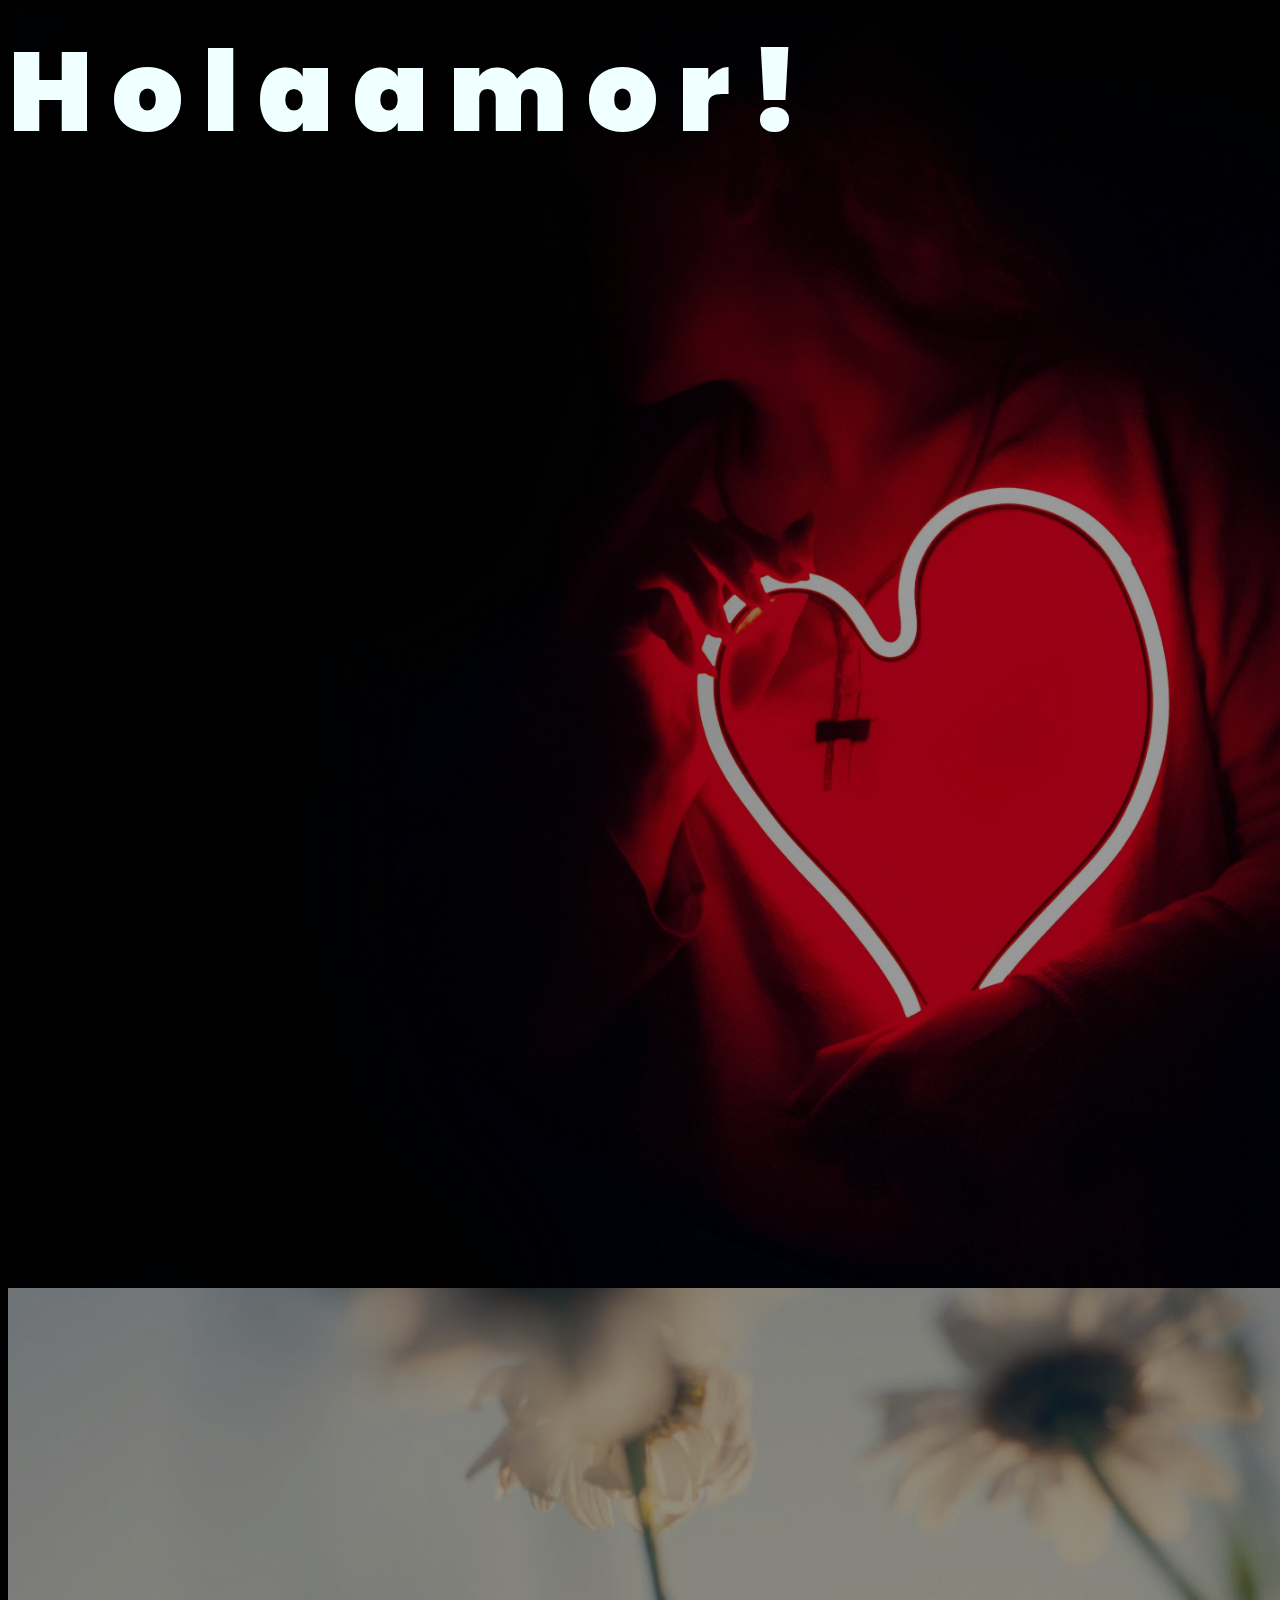
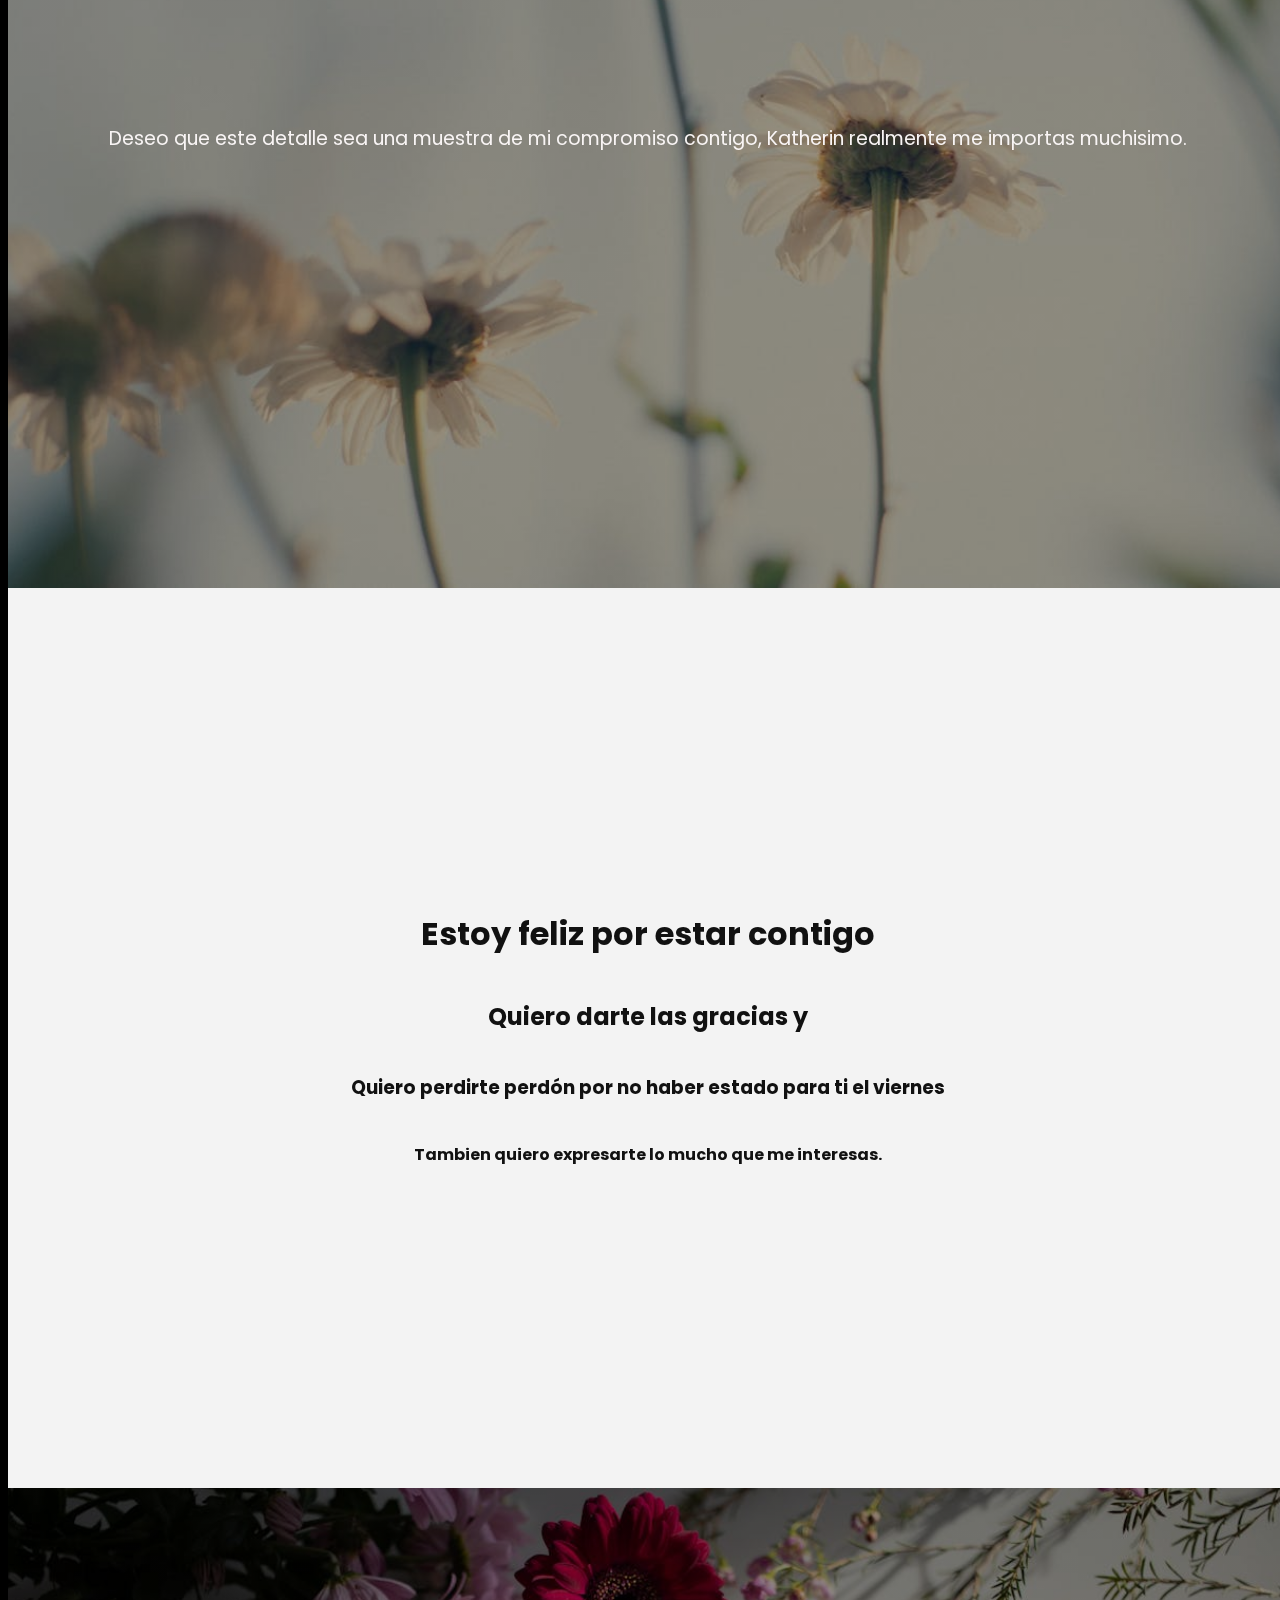
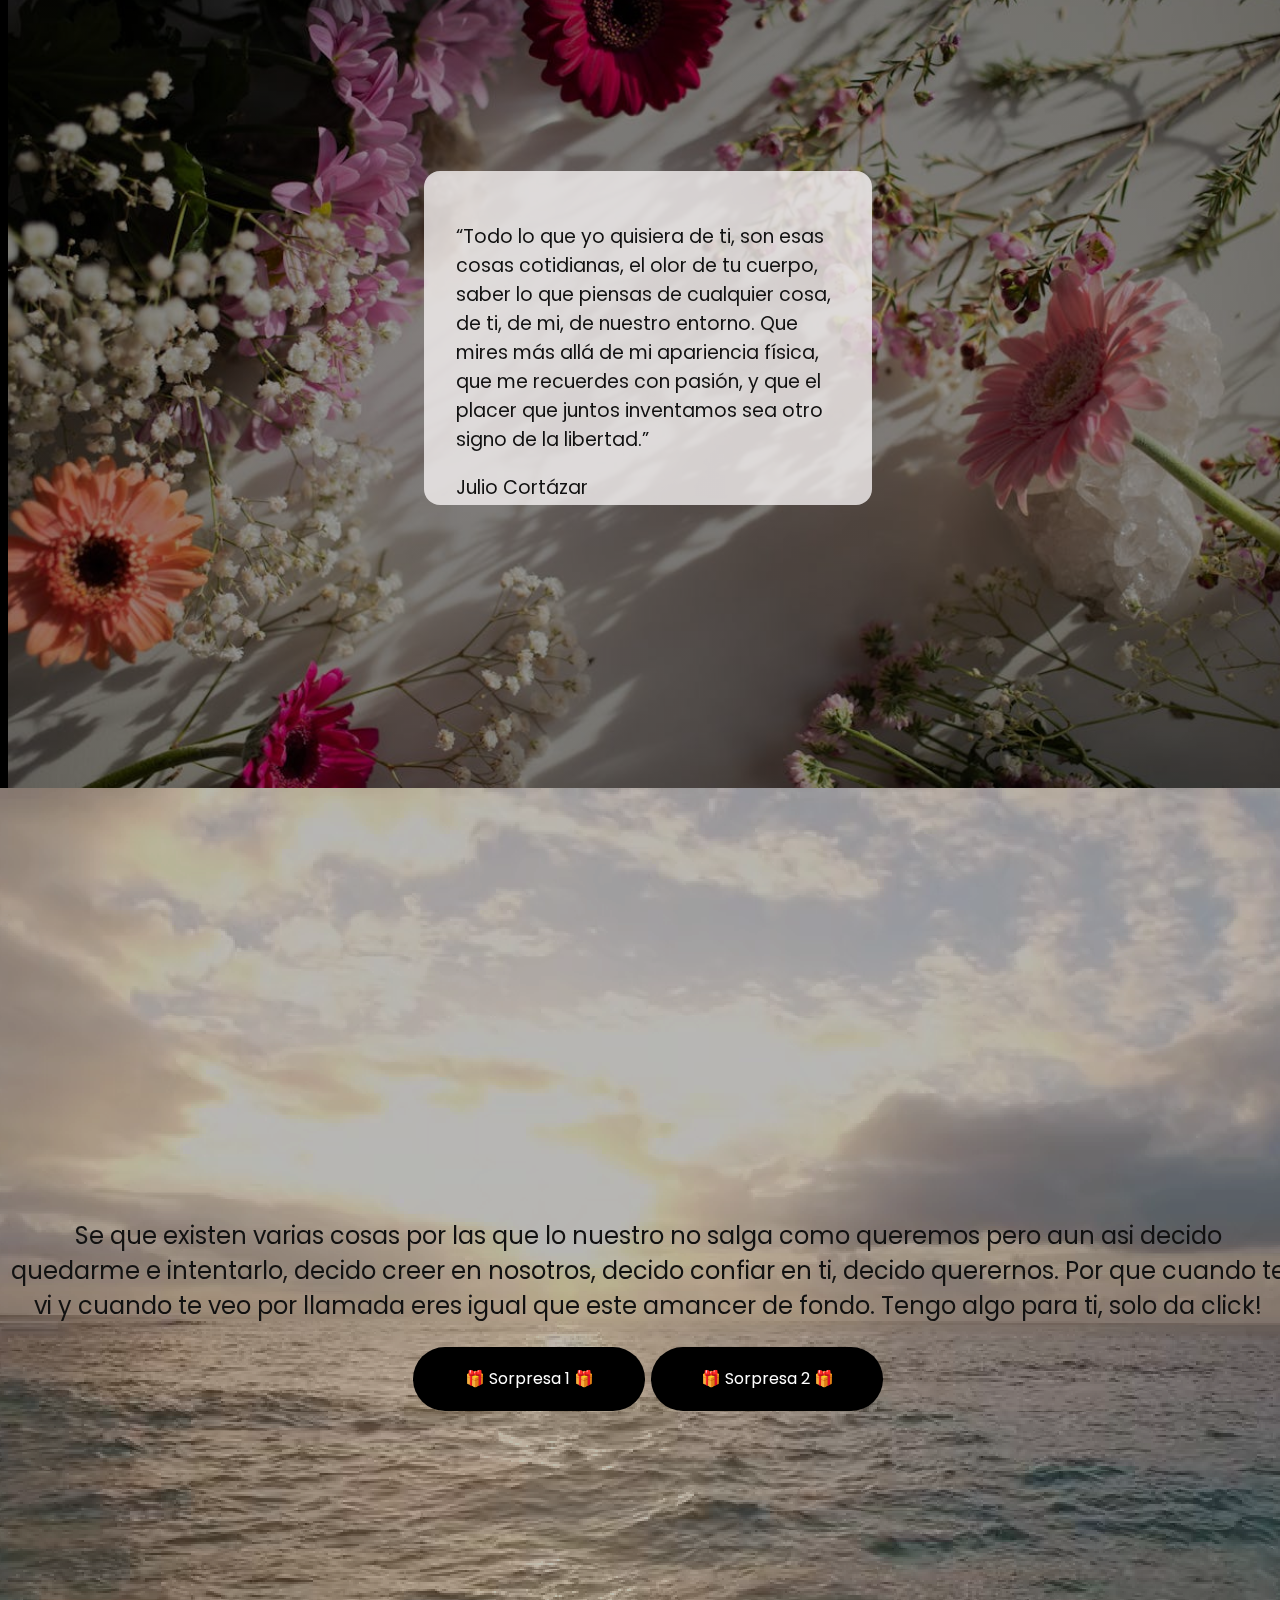
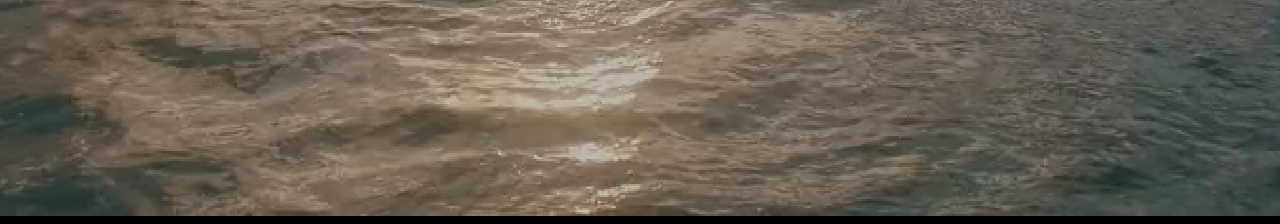
<file: index.html>
<!DOCTYPE html>
<html lang="es">

<head>
    <meta charset="UTF-8">
    <meta http-equiv="X-UA-Compatible" content="IE=edge">
    <meta name="viewport" content="width=device-width, initial-scale=1.0">
    <link rel="stylesheet" href="css/style.css">
    <link rel="icon" href="img/flowers.png" type="image/x-icon">
    <link href='https://unpkg.com/boxicons@2.1.4/css/boxicons.min.css' rel='stylesheet'>
    <link
    rel="stylesheet"
    href="https://cdnjs.cloudflare.com/ajax/libs/animate.css/4.1.1/animate.min.css"/>
    <title>Katherin</title>
</head>

<body>

    <div class="greetings">
        <span>H</span>
        <span>o</span>
        <span>l</span>
        <span>a</span>
        <span>a</span>
        <span>m</span>
        <span>o</span>
        <span>r</span>
        <span>!</span>
        <!-- <a href="#section1"><i class='bx bx-chevrons-down bx-fade-down row'></i></a> -->
    </div>
    <!-- <div class="description">
        <span>ESTE DETALLE ES PARA TI :)</span>
    </div>
    <div class="button">
        <button class="botones">
            <a href="flower.html" style="color: #fff;">CLICK AQUÍ</a>
        </button>
    </div> -->

    <div class="section centrado" id="section2">
        <p>Deseo que este detalle sea una muestra de mi compromiso contigo, Katherin realmente me importas muchisimo.</p>
    </div>

    <div class="section centrado" id="section1">
        <h1>Estoy feliz por estar contigo</h1>
        <h2>Quiero darte las gracias y</h2>
        <h3>Quiero perdirte perdón por no haber estado para ti el viernes</h3>
        <h4 id="seection1">Tambien quiero expresarte lo mucho que me interesas.</h4>
    </div>


    <div class="section centrado" id="section3">
        <div class="poem">
            <p>“Todo lo que yo quisiera de ti, son esas cosas cotidianas, el olor de tu cuerpo, saber lo que piensas de cualquier cosa, de ti, de mi, 
                de nuestro entorno. Que mires más allá de mi apariencia física, que me recuerdes con pasión, y que el placer que 
                juntos inventamos sea otro signo de la libertad.”</p>
            <p>Julio Cortázar</p>                
        </div>
    </div>    

    <div class="section centrado" id="section4">
        <video src="img/ola1.mp4" autoplay="true" muted="true" loop="true"></video>
        <p>Se que existen varias cosas por las que lo nuestro no salga como queremos pero aun asi decido
            quedarme e intentarlo, decido creer en nosotros, decido confiar en ti, decido querernos.
            Por que cuando te vi y cuando te veo por llamada eres igual que este amancer de fondo.
            Tengo algo para ti, solo da click!
        </p>
        <div class="button">
            <button class="botones">
                <a href="vuelo.html" style="color: #fff;">🎁 Sorpresa 1 🎁</a>
            </button>
            <button class="botones">
                <a href="flower.html" style="color: #fff;">🎁 Sorpresa 2 🎁</a>
            </button>
        </div> 
    </div>

</body>

</html>
</file>
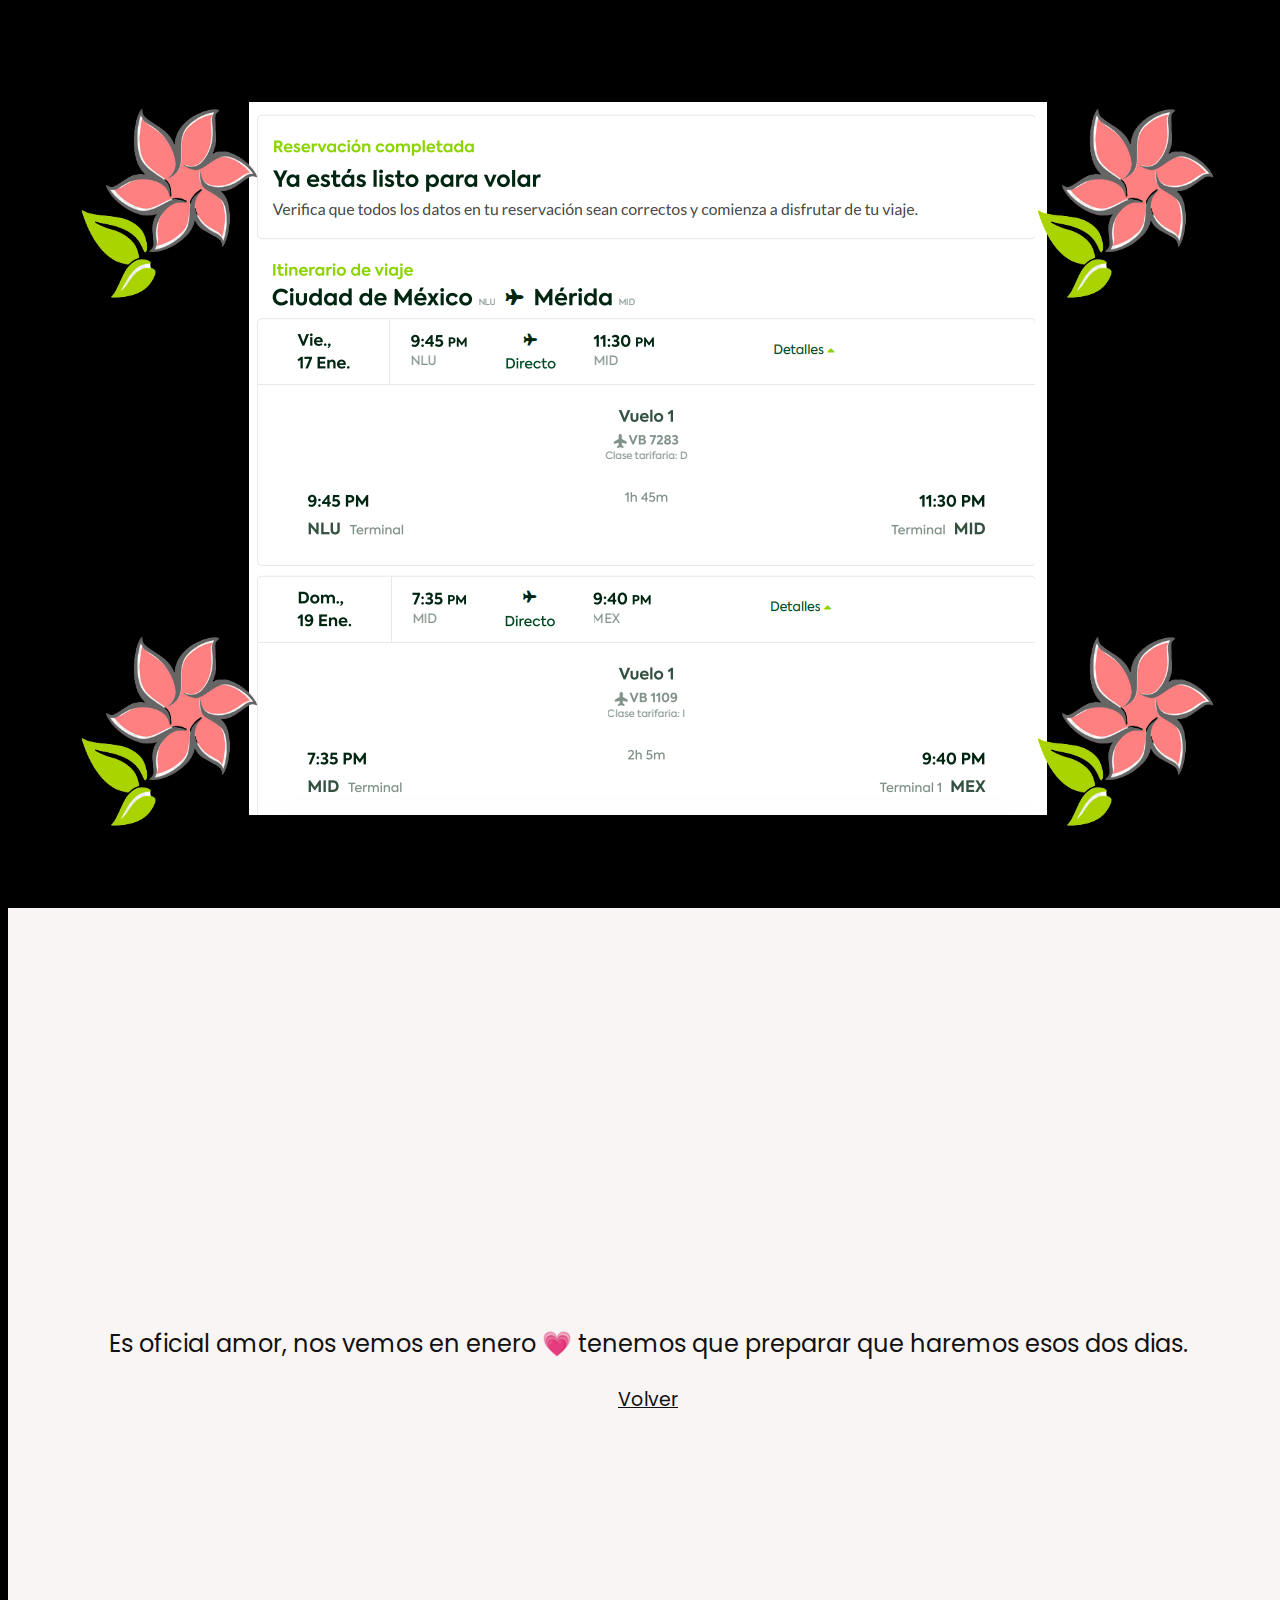
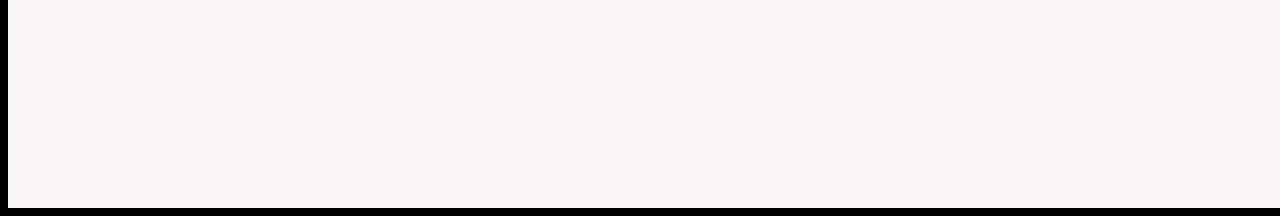
<file: vuelo.html>
<!DOCTYPE html>
<html lang="es">

<head>
    <meta charset="UTF-8">
    <meta http-equiv="X-UA-Compatible" content="IE=edge">
    <meta name="viewport" content="width=device-width, initial-scale=1.0">
    <link rel="stylesheet" href="css/style.css">
    <link rel="icon" href="img/flowers.png" type="image/x-icon">
    <link href='https://unpkg.com/boxicons@2.1.4/css/boxicons.min.css' rel='stylesheet'>
    <link
    rel="stylesheet"
    href="https://cdnjs.cloudflare.com/ajax/libs/animate.css/4.1.1/animate.min.css"/>
    <title>Katherin</title>
</head>

<body>

<div id="section5" class="section centrado">
    <img class="floresImg" id="floresImg1" src="img/flowers.png" alt="flower">
    <img class="floresImg" id="floresImg2" src="img/flowers.png" alt="flower">
    <img class="floresImg" id="floresImg3" src="img/flowers.png" alt="flower">
    <img class="floresImg" id="floresImg4" src="img/flowers.png" alt="flower">
    <img src="img/vuelo.png" alt="vuelo">
</div>
<!-- <br> -->
 <div id="section6" class="section centrado">
    <p>Es oficial amor, nos vemos en enero &#128151; tenemos que preparar que haremos esos dos dias.</p>
    <a href="index.html" style="color: #fff; font-size: 19px;">Volver</a>    
 </div>


</body>

</html>
</file>
<file: css/style.css>
@import url('https://fonts.googleapis.com/css2?family=Poppins:ital,wght@0,500;1,900&display=swap');
*{
    font-family: 'Poppins',cursive;
}

*, html {

    scroll-behavior: smooth !important;
}

body{
    color: azure;
    width: 100%;
    /* height: 82vh; */
    display: flex;
    flex-direction: column;
    align-items: center;
    justify-content: center;
    background-color: black;
    /* background: beige; */
    /* padding-top: -30; */
}

.section{
    position: relative;
    height: 100vh;
    width: 100%;
    /* border: 1px solid #fff; */
    display: flex;
}

.centrado{
    justify-content: center;
    align-items: center;
    flex-direction: column;
}

#section1{
    background: #f3f3f3;
    color: #111;
}

#section2{
    background:
     linear-gradient(
        rgba(0, 0, 0, 0.4), 
        rgba(0, 0, 0, 0.4)
      ),
      /* bottom, image */
      url("../img/flower_white.jpg");
    color: #f9f5f5;
    background-position: center;
    background-repeat: no-repeat;
    background-size: cover;
    font-size: 19px;
}

#section3{
    background:
     linear-gradient(
        rgba(0, 0, 0, 0.4), 
        rgba(0, 0, 0, 0.4)
      ),
      /* bottom, image */
      url("../img/geberas.jpg");
    background-position: center;
    background-repeat: no-repeat;
    background-size: cover;
}

#section4{
    position: relative;
    overflow: hidden;
    color: #111;
    font-size: 24px;
    text-align: center;
    padding: 64px;
}

#section5{
    position: relative;
}

#section6{
    background: #f9f5f5;
    color: #111;
    font-size: 24px;
}

#section6 a{
    color: #111 !important;
}

video {
    position: absolute;
    /* left: 0; */
    top: 0;
    height: 100%;
    z-index: -1;
    opacity: 0.75;
}

.poem{
    width: 30%;
    height: 30%;
    background: #f9f5f5c8;
    color: #111;
    padding: 32px;
    border-radius: 16px;
    font-size: 19px;
}

.floresImg{
    width:324px;
    height:324px;
    position: absolute;
}

#floresImg1{
    top: 24px;
    right: 0;
}

#floresImg2{
    top: 24px;
    left: 0;
}

#floresImg3{
    bottom: 24px;
    left: 0;
}

#floresImg4{
    bottom: 24px;
    right: 0;
}

.row{
position: absolute;
bottom: 0;
right: 50vh;
}

.botones{
    padding: 9px;
    border-radius: 80px;
    /* background-color: transparent; */
    background-color: #000;
    border: none;
    width: 232px;
    height: 64px;
    color: #111;
    /* font-size: 24px; */
}

.botones a{
    /* background-color: #b624f9; */
    padding: 9px;
    border-radius: 80px;
    -webkit-border-radius: 80px;
    -moz-border-radius: 80px;
    -ms-border-radius: 80px;
    -o-border-radius: 80px;
}

/* .botones a:focus{
    background-color: rgb(50, 194, 194);
} */


.greetings{
    font-size: 7rem;
    font-weight: 900;

    height: 100vh;
    /* border: 1px solid #fff; */
    width: 100%;
    /* text-align: center; */
    background:
    /* linear-gradient(rgba(0,0,0,0.5)),url("../img/heart.jpg"); */
     /* top, transparent red, faked with gradient */ 
     linear-gradient(
        rgba(0, 0, 0, 0.4), 
        rgba(0, 0, 0, 0.4)
      ),
      /* bottom, image */
      url("../img/heart.jpg");
      height: 1280px;
    background-position: center;
    background-repeat: no-repeat;
    background-size: cover;
    /* display: flex;
    justify-content: center;
    align-items: center;
    flex-direction: column; */
}

.greetings > span{
    animation: glow 2.5s ease-in-out infinite;
}
@keyframes glow{
    0%, 100%{
        color: #fff;
        text-shadow: 0 0 12px #b939d6, 0 0 50px #b939d6, 0 0 100px #b939d6;
    }
    10%, 90%{
        color: #111;
        text-shadow: none;
    }
}
.greetings > span:nth-child(2){
    animation-delay: .2s ;
}
.greetings > span:nth-child(3){
    animation-delay: .4s ;
}
.greetings > span:nth-child(4){
    animation-delay: .6s;
}
.greetings > span:nth-child(5){
    animation-delay: .8s;
}
.greetings > span:nth-child(6){
    animation-delay: 1s;
}
.greetings > span:nth-child(7){
    animation-delay: 1.2s;
}
.greetings > span:nth-child(8){
    animation-delay: 1.4s;
}
.greetings > span:nth-child(9){
    animation-delay: 1.6s;
}
.description{
    font-size: 1.5rem;
    margin-bottom: 20px;
}

.button a{
    text-decoration: none;
    font-size: 1rem;
    color: #111;
}

@media screen and (max-width:574px){
    .greetings{
        display: block;
        font-size: 4rem;
        font-weight: 800;
        text-align: center;
    }
    .description{
        font-size: 2rem;
    }
    
    .button a{
        font-size: 1rem;
    }
}
</file>
